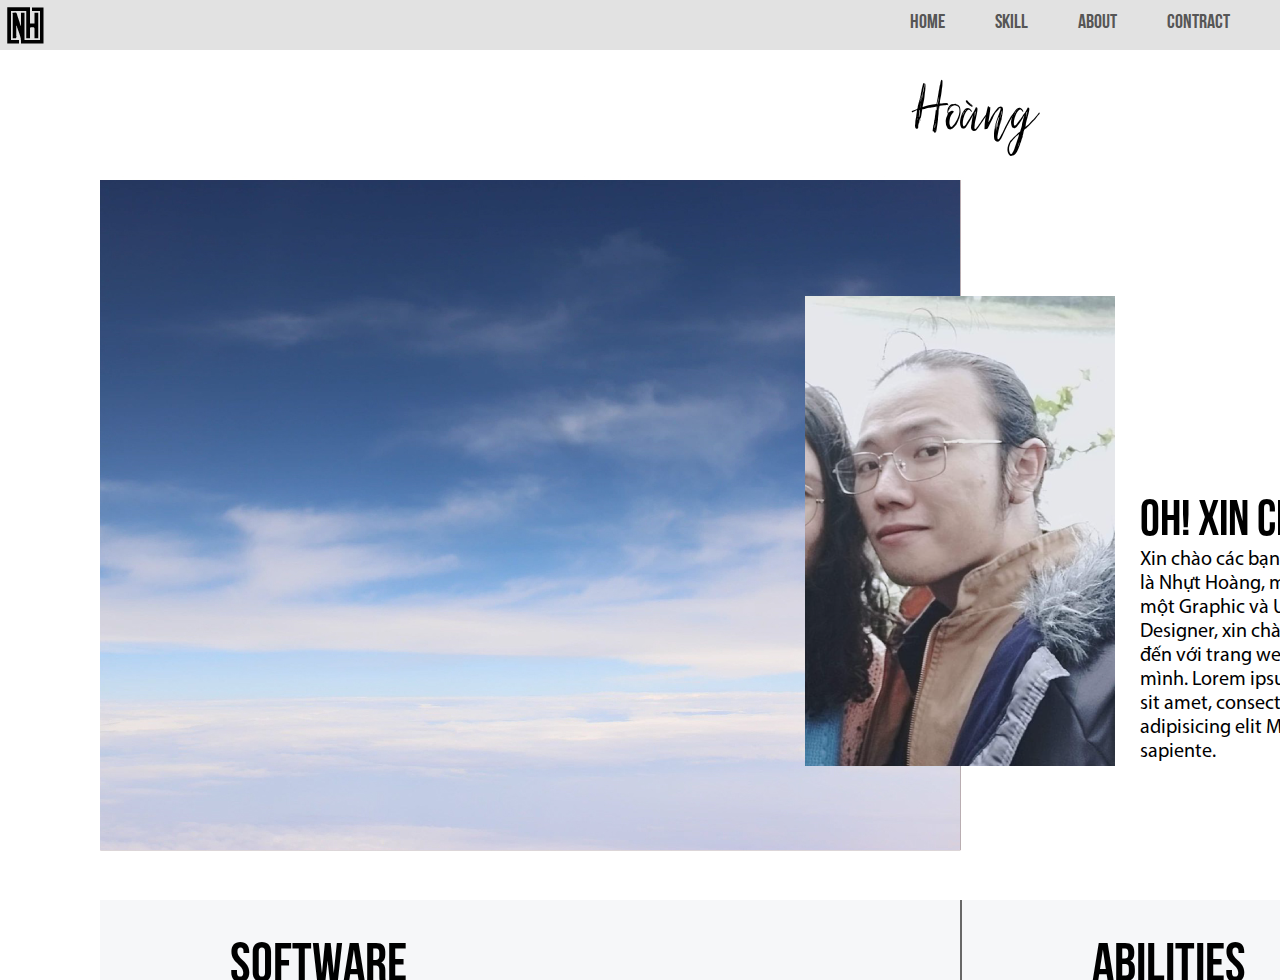
<file: index.html>
<!doctype html>
<html>
<head>
<meta charset="utf-8">
<title>Untitled Document</title>
	<link rel="stylesheet" href="css/main.css">
</head>

<body>
	<div class="container">
		<div class="header">
			<img src="images/logo-01-01.png">
			<div class="menu">
				<ul>
					<li><a href="#pagend4">CONTRACT</a></li>
					<li><a href="#pagend3">ABOUT</a></li>
					<li><a href="#pagend2">SKILL</a></li>
					<li><a href="#pagend1">HOME</a></li>
				</ul>
			</div>
		</div>
		<div class="content">
			<button onclick="topFunction()" id="myBtn" title="Go to top">Top</button>
			<div class="home" id="pagend1">
				<span style="font-family: font2;font-size: 80px">Hoàng</span>
				<div class="ava"></div>
				<div class="ava-text">
					<p style="font-family: font1;font-size: 50px;margin-top: 50px">OH! Xin chào</p>
					<p style="font-family: font3;font-size: 20px">Xin chào các bạn tên mình là Nhựt Hoàng, mình là một Graphic và UI/UX Designer, xin chào các bạn đến với trang web của mình. Lorem ipsum dolor sit amet, consectetur adipisicing elit Maiores sapiente. </p>	
				</div>
			</div>
			<div class="skill" id="pagend2">
				<div class="skill-1">
					<p style="font-family: font1;font-size: 55px;margin-left: 130px;margin-top: 40px">SOFTWARE</p>
				</div>
			  <div class="skill-2">
					<p style="font-family: font1;font-size: 55px;margin-left: 130px;margin-top: 40px">ABILITIES</p>
					<p style="font-family: font3;font-size: 20px;margin-left: 130px;margin-top: 50px">&#10003; Thân thiện</p>
					<p style="font-family: font3;font-size: 20px;margin-left: 130px">&#10003; Khả năng giao tiếp tiếng Anh tốt</p>
					<p style="font-family: font3;font-size: 20px;margin-left: 130px">&#10003; Chịu áp lực tốt</p>
					<p style="font-family: font3;font-size: 20px;margin-left: 130px">&#10003; Sáng tạo</p>
					<p style="font-family: font3;font-size: 20px;margin-left: 130px">&#10003; Thân thiện</p>
					<p style="font-family: font3;font-size: 20px;margin-left: 130px">&#10003; Khả năng giao tiếp tiếng Anh tốt</p>
					<p style="font-family: font3;font-size: 20px;margin-left: 130px">&#10003; Chịu áp lực tốt</p>
					<p style="font-family: font3;font-size: 20px;margin-left: 130px">&#10003; Sáng tạo</p>
					
				</div>
				
				<div class="skill-3">
					<p style="font-family: font1;font-size: 55px;margin-left: 130px;margin-top: 40px">EXPERIENCE</p>
					<div class="skill3-text">
						<p style="font-family: font1;font-size: 25px;">EDUCATION</p>
						<p style="font-family: font3"><b>Đang học tại trường cao đẳng mỹ thuật Arena Multimedia</b></p>
						<p style="font-family: font3">8/2019 - 2022</p>
						<div class="gap"></div>
						<p style="font-family: font1;font-size: 25px;">WORK</p>
						<p style="font-family: font3"><b>Đang làm việc tại công ty truyền hình Yeah1TV</b></p>
						<p style="font-family: font3">2D design</p>
						<div class="gap"></div>
						<p style="font-family: font1;font-size: 25px;">seminars and workshop</p>
						<p style="font-family: font3"><b>Hướng dẫn thiết kế ý tưởng để trở thành một nghệ sĩ tư duy<b></p>
						<p style="font-family: font3">15/2, 2020</p>
					</div>
				</div>
				<div class="skill-4">
					<p style="font-family: font1;font-size: 55px;margin-left: 130px;margin-top: 40px">LANGUAGE</p>
				</div>
			</div>
			<div class="about" id="pagend3">
				<div class="box">
					
					<div class="box2">
						<img src="images/adffghdgh-01.jpg" onclick="openModal();currentSlide(1)" class="hover-shadow">
						<div class="label" style="font-size: 70px"><b>+</b></div>
					</div>
					<div class="box1"></div>
					<div class="box2">
						<img src="images/sadasdasd-01-01-01.jpg" onclick="openModal();currentSlide(1)" class="hover-shadow">
						<div class="label" style="font-size: 70px;"><b>+</b></div>
					</div>
					<div id="myModal" class="modal">
  <span class="close cursor" onclick="closeModal()">&times;</span>
  <div class="modal-content">

    <div class="mySlides">
      <div class="numbertext">1 / 4</div>
      <img src="images/adffghdgh-01.jpg" style="width:100%">
    </div>

    <div class="mySlides">
      <div class="numbertext">2 / 4</div>
      <img src="images/sadasdasd-01-01-01.jpg" style="width:100%">
    </div>

    <div class="mySlides">
      <div class="numbertext">3 / 4</div>
      <img src="images/103843301_294845348586385_8025056695890330469_n.jpg" style="width:100%">
    </div>

    <div class="mySlides">
      <div class="numbertext">4 / 4</div>
      <img src="images/116722124_1158440027863373_3944076566903058540_o.jpg" style="width:100%">
    </div>

    <!-- Next/previous controls -->
    <a class="prev" onclick="plusSlides(-1)">&#10094;</a>
    <a class="next" onclick="plusSlides(1)">&#10095;</a>

    <!-- Caption text -->
    <div class="caption-container">
      <p id="caption"></p>
    </div>

    <!-- Thumbnail image controls -->
    <div class="column">
      <img class="demo" src="images/adffghdgh-01.jpg" onclick="currentSlide(1)" alt="Nature">
    </div>

    <div class="column">
      <img class="demo" src="images/sadasdasd-01-01-01.jpg" onclick="currentSlide(2)" alt="Snow">
    </div>

    <div class="column">
      <img class="demo" src="images/103843301_294845348586385_8025056695890330469_n.jpg" onclick="currentSlide(3)" alt="Mountains">
    </div>

    <div class="column">
      <img class="demo" src="images/116722124_1158440027863373_3944076566903058540_o.jpg" onclick="currentSlide(4)" alt="Lights">
    </div>
  </div>
</div>
				</div>
				<div class="textbox">
					<div class="text1">
						<p style="font-family: font3;font-size: 25px;margin-top: 20px"><b>Thông tin cá nhân</b></p>
					</div>
					<div class="text2">
						<p style="font-family: font3;font-size: 25px;float: right;margin-right: 7px;margin-top: 20px"><b>Sản phẩm của tôi</b></p>
					</div>	
				</div>
				<div class="button-box">
					<div class="readmore-button" style="font-family: font1;font-size: 25px"><p>READ MORE</p></div>
					<div class="readmore-gap"></div>
					<div class="readmore-button" style="font-family: font1;font-size: 25px"><p>READ MORE</p></div>
				</div>
			</div>
			<div class="contract" id="pagend4">
				<span style="font-family: font1;font-size: 55px;margin-left: 745px">CONTRACT ME</span>
				<div class="contract-box1">
					<a href="https://www.facebook.com/nhuthoang.tran.5473"><div class="contract-box-link1"></div></a>
					<div class="contract-box-gap"></div>
					<a href="https://www.instagram.com/?hl=vi"><div class="contract-box-link2"></div></a>
					<div class="contract-box-gap"></div>
					<a href="https://www.instagram.com/?hl=vi"><div class="contract-box-link3"></div></a>
				</div>
				<div class="contract-box2">
					<a href="0935067883"><div class="contract-box-link4"></div></a>
					<div class="contract-box-gap"></div>
					<a href="https://www.instagram.com/?hl=vi"><div class="contract-box-link5"></div></a>
					<div class="contract-box-gap"></div>
					<a href="https://www.instagram.com/?hl=vi"><div class="contract-box-link6"></div></a>
				</div>
			</div>
		</div>
		<div class="footer1">
			<img src="images/asfadfgsfghsfg-01.png">
			<div class="footer1-menu">
				<ul>
					<li><a href="#pagend1">HOME</a></li>
					<li><a href="#pagend2">SKILL</a></li>
					<li><a href="#pagend3">ABOUT</a></li>
					<li><a href="#pagend4">CONTRACT</a></li>
				</ul>
			</div>
			
		</div>
		<div class="footer2">
			<div class="footer2-text" style="font-family: font3">
				<p style="font-family: font3">" Tôi chưa bao giờ gặp vấn đề với những khách hàng thiếu hiểu biết. Không có khách hàng nào là không tốt cả. Công việc của chúng ta là làm thật tốt sản phẩm của ta và khiến cho khách hàng phải thích nó "</p>
				<p style="font-size: 20px">_Bob Gill_</p>
			</div>
			<div class="footer2-contract">
				<a href="#"><div class="icon1"></div></a>
				<a href="#"><div class="icon2"></div></a>
				<a href="#"><div class="icon3"></div></a>
				<a href="#"><div class="icon4"></div></a>
			</div>
		</div>
	</div>
	<script>
//Get the button
var mybutton = document.getElementById("myBtn");

// When the user scrolls down 20px from the top of the document, show the button
window.onscroll = function() {scrollFunction()};

function scrollFunction() {
  if (document.body.scrollTop > 20 || document.documentElement.scrollTop > 20) {
    mybutton.style.display = "block";
  } else {
    mybutton.style.display = "none";
  }
}

// When the user clicks on the button, scroll to the top of the document
function topFunction() {
  document.body.scrollTop = 0;
  document.documentElement.scrollTop = 0;
}
</script>
	<script>
// Open the Modal
function openModal() {
  document.getElementById("myModal").style.display = "block";
}

// Close the Modal
function closeModal() {
  document.getElementById("myModal").style.display = "none";
}

var slideIndex = 1;
showSlides(slideIndex);

// Next/previous controls
function plusSlides(n) {
  showSlides(slideIndex += n);
}

// Thumbnail image controls
function currentSlide(n) {
  showSlides(slideIndex = n);
}

function showSlides(n) {
  var i;
  var slides = document.getElementsByClassName("mySlides");
  var dots = document.getElementsByClassName("demo");
  var captionText = document.getElementById("caption");
  if (n > slides.length) {slideIndex = 1}
  if (n < 1) {slideIndex = slides.length}
  for (i = 0; i < slides.length; i++) {
    slides[i].style.display = "none";
  }
  for (i = 0; i < dots.length; i++) {
    dots[i].className = dots[i].className.replace(" active", "");
  }
  slides[slideIndex-1].style.display = "block";
  dots[slideIndex-1].className += " active";
  captionText.innerHTML = dots[slideIndex-1].alt;
}
</script>
</body>
</html>
</file>
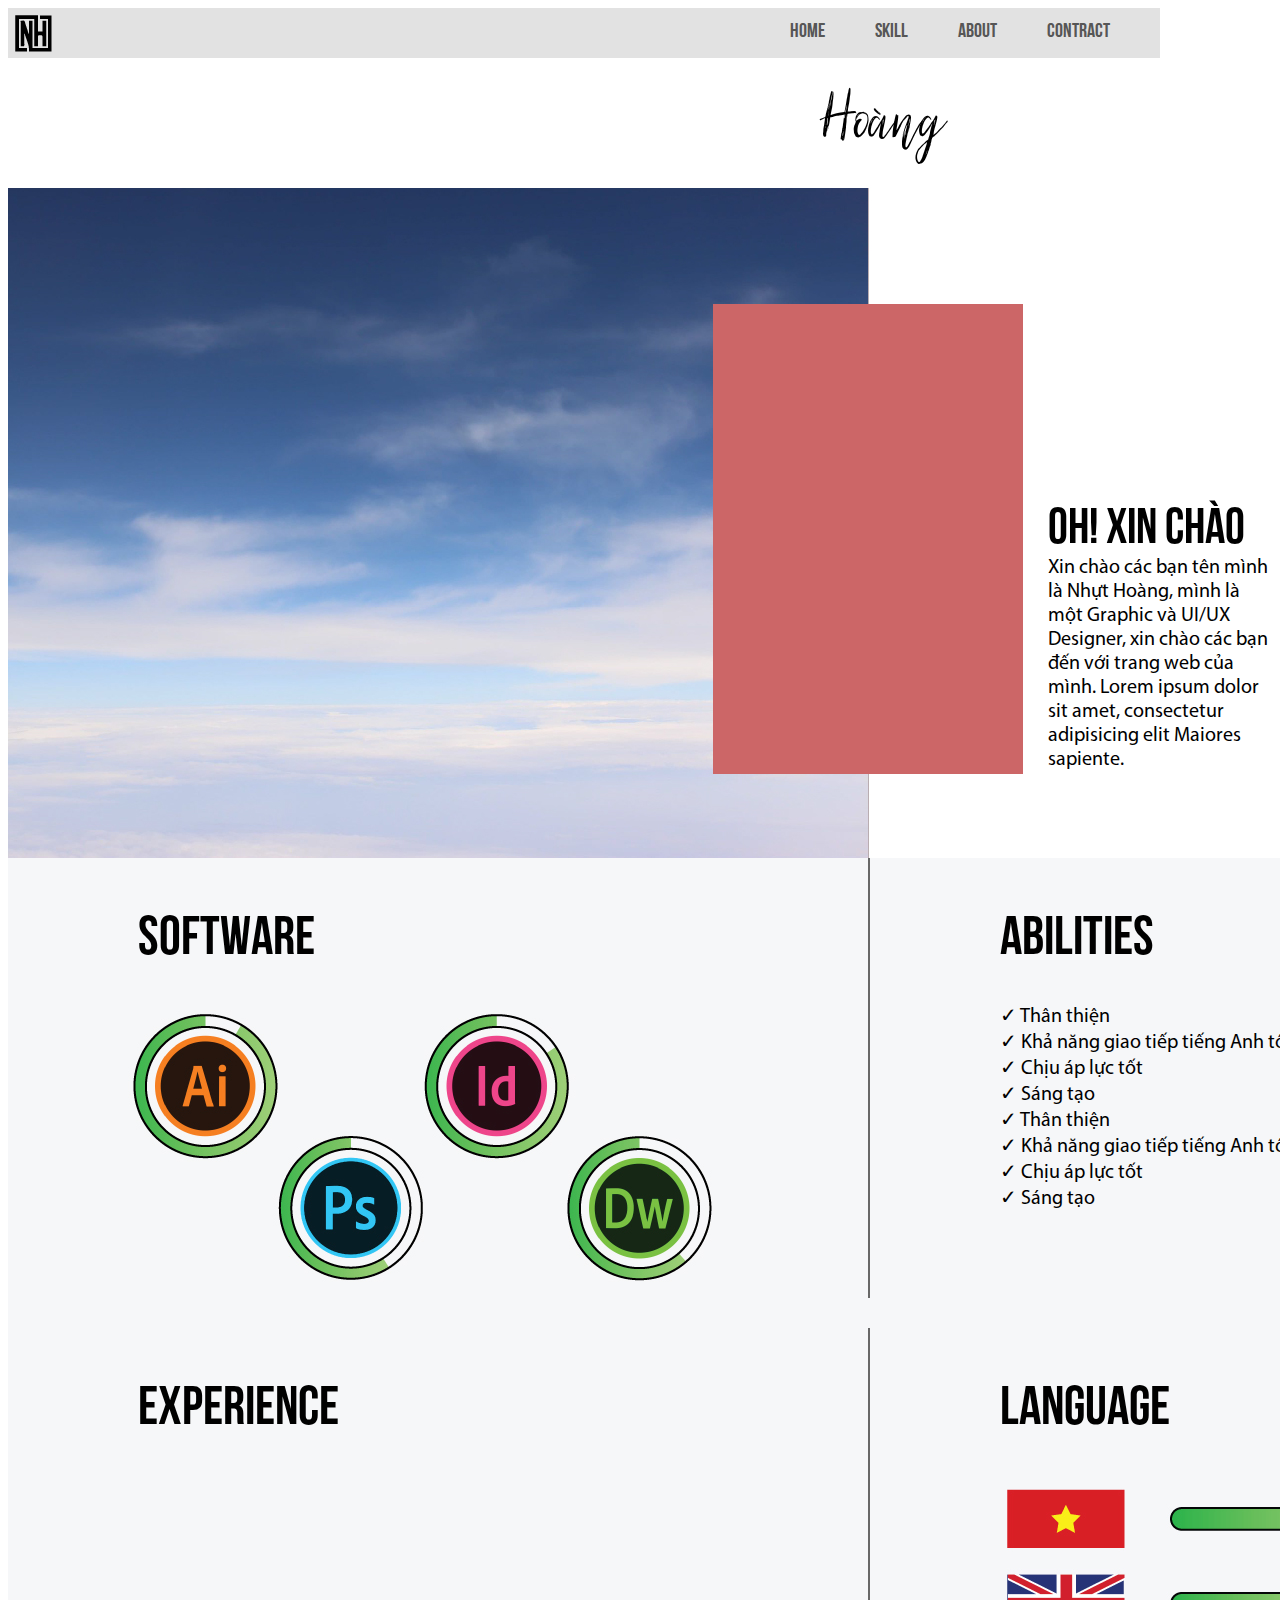
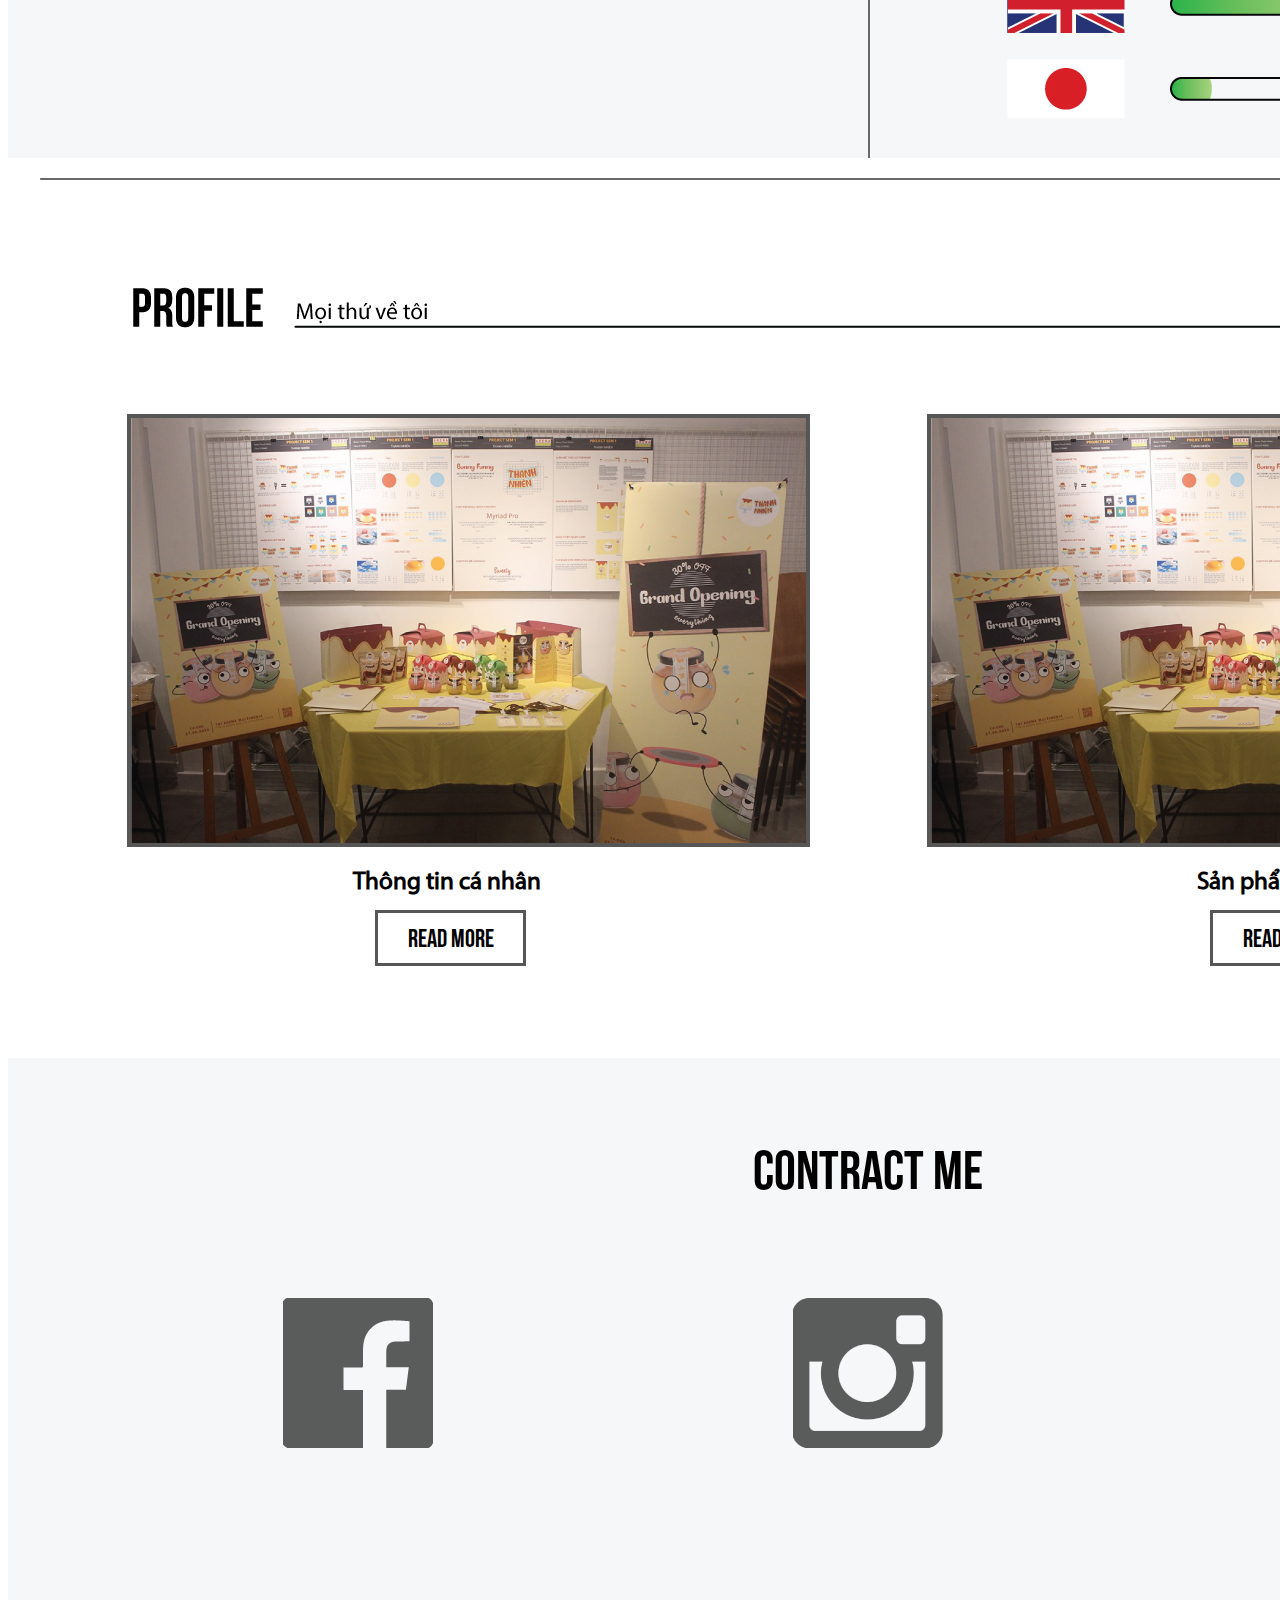
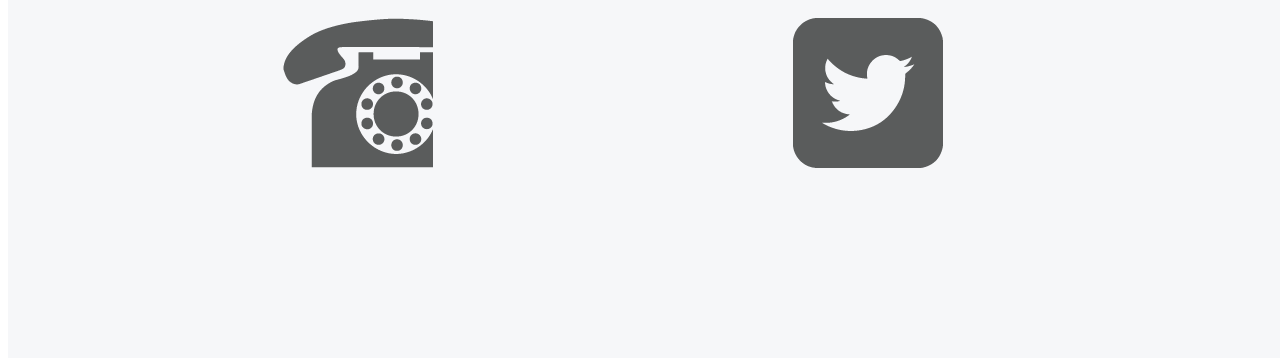
<file: css/index.html>
<!doctype html>
<html>
<head>
<meta charset="utf-8">
<title>Untitled Document</title>
	<link rel="stylesheet" href="css/main.css">
</head>

<body>
	<div class="container">
		<div class="header">
			<img src="images/logo-01-01.png">
			<div class="menu">
				<ul>
					<li><a href="#pagend4">CONTRACT</a></li>
					<li><a href="#pagend3">ABOUT</a></li>
					<li><a href="#pagend2">SKILL</a></li>
					<li><a href="#pagend1">HOME</a></li>
				</ul>
			</div>
		</div>
		<div class="content">
			<div class="home" id="pagend1">
				<span style="font-family: font2;font-size: 80px">Hoàng</span>
				<div class="ava"></div>
				<div class="ava-text">
					<p style="font-family: font1;font-size: 50px">OH! Xin chào</p>
					<p style="font-family: font3;margin-top: -50px;font-size: 20px">Xin chào các bạn tên mình là Nhựt Hoàng, mình là một Graphic và UI/UX Designer, xin chào các bạn đến với trang web của mình. Lorem ipsum dolor sit amet, consectetur adipisicing elit Maiores sapiente. </p>	
				</div>
			</div>
			<div class="skill" id="pagend2">
				<div class="skill-1">
					<p style="font-family: font1;font-size: 55px;margin-left: 130px">SOFTWARE</p>
				</div>
			  <div class="skill-2">
					<p style="font-family: font1;font-size: 55px;margin-left: 130px">ABILITIES</p>
					<p style="font-family: font3;font-size: 20px;margin-left: 130px;margin-top: -20px">&#10003; Thân thiện</p>
					<p style="font-family: font3;font-size: 20px;margin-left: 130px;margin-top: -20px">&#10003; Khả năng giao tiếp tiếng Anh tốt</p>
					<p style="font-family: font3;font-size: 20px;margin-left: 130px;margin-top: -20px">&#10003; Chịu áp lực tốt</p>
					<p style="font-family: font3;font-size: 20px;margin-left: 130px;margin-top: -20px">&#10003; Sáng tạo</p>
					<p style="font-family: font3;font-size: 20px;margin-left: 130px;margin-top: -20px">&#10003; Thân thiện</p>
					<p style="font-family: font3;font-size: 20px;margin-left: 130px;margin-top: -20px">&#10003; Khả năng giao tiếp tiếng Anh tốt</p>
					<p style="font-family: font3;font-size: 20px;margin-left: 130px;margin-top: -20px">&#10003; Chịu áp lực tốt</p>
					<p style="font-family: font3;font-size: 20px;margin-left: 130px;margin-top: -20px">&#10003; Sáng tạo</p>
					
				</div>
				
				<div class="skill-3">
					<p style="font-family: font1;font-size: 55px;margin-left: 130px">EXPERIENCE</p>
				</div>
				<div class="skill-4">
					<p style="font-family: font1;font-size: 55px;margin-left: 130px">LANGUAGE</p>
				</div>
			</div>
			<div class="about" id="pagend3">
				<div class="box">
					<div class="box2">
						<img src="images/sadasdasd-01-01-01.jpg" alt="img1">
						<div class="label" style="font-size: 70px"><b>+</b></div>
					</div>
					<div class="box1"></div>
					<div class="box2">
						<img src="images/sadasdasd-01-01-01.jpg" alt="img2">
						<div class="label" style="font-size: 70px;"><b>+</b></div>
					</div>
				</div>
				<div class="textbox">
					<div class="text1">
						<p style="font-family: font3;font-size: 25px"><b>Thông tin cá nhân</b></p>
					</div>
					<div class="text2">
						<p style="font-family: font3;font-size: 25px;float: right;margin-right: 7px"><b>Sản phẩm của tôi</b></p>
					</div>	
				</div>
				<div class="button-box">
					<div class="readmore-button" style="font-family: font1;font-size: 25px"><p>READ MORE</p></div>
					<div class="readmore-gap"></div>
					<div class="readmore-button" style="font-family: font1;font-size: 25px"><p>READ MORE</p></div>
				</div>
			</div>
			<div class="contract" id="pagend4">
				<span style="font-family: font1;font-size: 55px;margin-left: 745px">CONTRACT ME</span>
				<div class="contract-box1">
					<div class="contract-box-link1"></div>
					<div class="contract-box-gap"></div>
					<div class="contract-box-link2"></div>
					<div class="contract-box-gap"></div>
					<div class="contract-box-link3"></div>
				</div>
				<div class="contract-box2">
					<div class="contract-box-link4"></div>
					<div class="contract-box-gap"></div>
					<div class="contract-box-link5"></div>
					<div class="contract-box-gap"></div>
					<div class="contract-box-link6"></div>
				</div>
			</div>
		</div>
		<div class="footer"></div>
	</div>
</body>
</html>
</file>
<file: css/main.css>
*{
margin:0;
padding: 0;
}
@font-face {
  font-family: font1;
  src: url("../font/BebasNeue-Bold.otf");
}
@font-face {
  font-family: font2;
  src: url("../font/Silhouetto-Script.ttf");
}
@font-face {
  font-family: font3;
  src: url("../font/MYRIADPRO-REGULAR.OTF");
}
.container{
	width: 1920px;
	height: 980px;
	background: #FFFFFF;
	margin: 0 auto;
	scroll-behavior: smooth;
	overflow-y: scroll;
}
.header{
	width: 100%;
	height: 50px;
	background: #E2E2E2;
	position: fixed;
	margin: 0 auto;
}
.menu{
	width: 80%;
	height: 50px;
	float: right;
}
.header img{
	margin-top: 6.5px;
	margin-left: 6.5px;
}
.header .menu ul{
	list-style: none;
}
.header .menu ul li{
	float: right;
	margin-right: 50px;
	margin-top: 12.5px;
}
.header .menu ul li a{
	text-decoration: none;
	color: #565656;
	font-family: font1;
	font-size: 20px;
}
.header .menu ul li:hover a{
	border-bottom: #565656 3px solid;
}
.content{
	width: 1720px;
	height: 3550px;
	background: #B79696;
	margin: 0 auto;
}
.home{
	width: 100%;
	height: 830px;
	padding-top: 70px;
	background: url("../images/103843301_294845348586385_8025056695890330469_n-01-01.jpg");
}
.home span{
	margin-left: 810px;
}
.ava{
	width: 310px;
	height: 470px;
	background: url("../images/fasdgsfbdvb-01.png");
	margin: 0 auto;
	margin-top: 130px;
}
.ava-text{
	width: 220px;
	height: 310px;
	float: right;
	margin-top: -319px;
	margin-right: 460px;
}
.skill{
	width: 100%;
	height: 900px;
	background: #F6F7F9;
}
.skill-1{
	width: 858px;
	height: 440px;
	background: url("../images/sdasdasd-01.jpg");
	float: left;
}
.skill-2{
	width: 858px;
	height: 440px;
	border-left: 2px #686868 solid;
	float: right;
}
.skill-3{
	width: 860px;
	height: 430px;
	float: left;
	margin-top: 30px;
}
.skill3-text{
	width: 500px;
	height: 230px;
	margin-left: 130px;
	margin-top: 50px;
}
.skill3-text .gap{
	height: 10px;
}
.skill-4{
	width: 858px;
	height: 430px;
	border-left: 2px #686868 solid;
	float: right;
	margin-top: 30px;
	background: url("../images/SADAFADF-01-01.jpg");
}
.about{
	width: 100%;
	height: 640px;
	background: url("../images/dDdafadfadf-01.jpg");
	padding-top: 260px;
}
.box{
	width: 1475px;
	height: 425px;
	margin: 0 auto;
}
.box1{
	width: 125px;
	height: 50px;
	float: left;
}
.box2{
	width: 675px;
	height: 425px;
	background: #FFFFFF;
	float: left;
	outline: 4px #565656 solid;
	position: relative;
}
.label{
	width: 70px;
	height: 70px;
	background: #565656;
	border-radius: 100px;
	position: absolute;
	color: aliceblue;
	top: 180px;
	text-align: center;
	opacity: 0;
	transition: all 0.3s linear;
	left: 0px;
}
.box2:hover .label{
	opacity: 1;
	left: 310px;
}
.box2 img{
	opacity: 1;
	transition: all 0.3s linear;
}
.box2:hover img{
	opacity: 0.5;
}
.textbox{
	width: 1030px;
	height: 50px;
	margin: 0 auto;
}
.text1{
	width: 300px;
	height: 50px;
	float: left;
}
.text2{
	width: 300px;
	height: 50px;
	float: right;
}
.button-box{
	width: 980px;
	height: 50px;
	margin: 0 auto;
	margin-top: 20px;
}
.readmore-button{
	width: 145px;
	height: 50px;
	background: #FFFFFF;
	float: left;
	text-align: center;
	line-height: 55px;
	outline: 3px #565656 solid;
}
.readmore-gap{
	width: 690px;
	float: left;
	height: 50px;
}
.readmore-button:hover{
	background: #000000;
	outline: 0px;
}
.readmore-button:hover p{
	color: aliceblue;
}
.contract{
	width: 100%;
	height: 810px;
	background: #F6F7F9;
	padding-top: 90px;
}
.contract-box1{
	width: 1170px;
	height: 150px;
	margin: 0 auto;
	margin-top: 95px;
}
.contract-box-link1{
	width: 150px;
	height: 150px;
	background: url(../images/asdasfaf-01.png);
	float: left;
}
.contract-box-link2{
	width: 150px;
	height: 150px;
	background: url(../images/asdasdasd-01.png);
	float: left;
}
.contract-box-link3{
	width: 150px;
	height: 150px;
	background: url(../images/xcasdcxc-01.png);
	float: left;
}
.contract-box-gap{
	width: 360px;
	float: left;
	height: 150px
}
.contract-box2{
	width: 1170px;
	height: 150px;
	margin: 0 auto;
	margin-top: 170px;
}
.contract-box-link4{
	width: 150px;
	height: 150px;
	background: url("../images/ádasdasd-01.png");
	float: left;
}
.contract-box-link5{
	width: 150px;
	height: 174px;
	background: url("../images/sadfads.png");
	float: left;
}
.contract-box-link6{
	width: 150px;
	height: 168px;
	background: url(../images/asdsdad-01.png);
	float: left;
}
.contract a:hover .contract-box-link1{
	background: url("../images/ghjkgmnghm-01.png");
}
.contract a:hover .contract-box-link2{
	background: url("../images/xvbxzxcv-01.png");
}
.contract a:hover .contract-box-link3{
	background: url("../images/cb,jh,-01.png");
}
.contract a:hover .contract-box-link4{
	background: url("../images/cvnghjk-01.png");
}
.contract a:hover .contract-box-link5{
	height: 171px;
	background: url("../images/aghdjgdvnb.png");
}
.contract a:hover .contract-box-link6{
	height: 167px;
	background: url("../images/gdbczxzZ.png");
}
.footer1{
	width: 1920px;
	height: 200px;
	background: #595959;
}
.footer1 img{
	margin-left: 920px;
	margin-top: 30px;
	width: 70px;
}
.footer1-menu{
	width: 370px;
	height: 50px;
	margin-left: 800px;
	margin-top: 10px;
}
.footer1 .footer1-menu ul{
	list-style: none;
}
.footer1 .footer1-menu ul li{
	float: left;
	margin-right: 50px;
	margin-top: 12.5px;
}
.footer1 .footer1-menu ul li a{
	text-decoration: none;
	color: aliceblue;
	font-family: font1;
	font-size: 20px;
}
.footer1 .footer1-menu ul li:hover a{
	color: #000000;
}
.footer2{
	width: 1920px;
	height: 200px;
	background: #565656;
}
.footer2-text{
	width: 800px;
	height: 70px;
	margin: 0 auto;
	padding-top: 30px;
	text-align: center;
	color: aliceblue;
}
.footer2-contract{
	width: 220px;
	height: 30px;
	margin: 0 auto;
	margin-top: 10px;
}
.icon1{
	width: 30px;
	height: 30px;
	float: left;
	background: url("../images/asfadsfasdasd-01.png");
	margin-left: 20px;
}
.icon2{
	width: 30px;
	height: 30px;
	float: left;
	background: url("../images/sadgsfgsfgsfg-01.png");
	margin-left: 20px;
}
.icon3{
	width: 30px;
	height: 30px;
	float: left;
	background: url("../images/asdgdgbcvb-01.png");
	margin-left: 20px;
}
.icon4{
	width: 30px;
	height: 33px;
	float: left;
	background: url("../images/fasdxcvhfhjgjk.png");
	margin-left: 20px;
}
.icon1:hover{
	background: url("../images/afsfgncbvxzx-01.png");
}
.icon2:hover{
	background: url("../images/adfxvbfhzzcx-01.png");
}
.icon3:hover{
	background: url("../images/afsfhgjgjk;kl-01.png");
}
.icon4:hover{
	background: url("../images/asdfsdghdghdgnb.png");
}
#myBtn {
  display: none;
  position: fixed;
  bottom: 20px;
  right: 30px;
  z-index: 99;
  font-size: 18px;
  border: none;
  outline: none;
  background-color: #565656;
  color: white;
  cursor: pointer;
  padding: 15px;
  border-radius: 4px;
}

#myBtn:hover {
  background-color: #000000;
}
.row > .column {
  padding: 0 8px;
}

.row:after {
  content: "";
  display: table;
  clear: both;
}

/* Create four equal columns that floats next to eachother */
.column {
  float: left;
  width: 25%;
}

/* The Modal (background) */
.modal {
  display: none;
  position: fixed;
  z-index: 1;
  padding-top: 100px;
  left: 0;
  top: 0;
  width: 100%;
  height: 100%;
  overflow: auto;
  background-color: black;
}

/* Modal Content */
.modal-content {
  position: relative;
  background-color: #fefefe;
  margin: auto;
  padding: 0;
  width: 90%;
  max-width: 1200px;
}

/* The Close Button */
.close {
  color: white;
  position: absolute;
  top: 10px;
  right: 25px;
  font-size: 35px;
  font-weight: bold;
}

.close:hover,
.close:focus {
  color: #999;
  text-decoration: none;
  cursor: pointer;
}

/* Hide the slides by default */
.mySlides {
  display: none;
}

/* Next & previous buttons */
.prev,
.next {
  cursor: pointer;
  position: absolute;
  top: 50%;
  width: auto;
  padding: 16px;
  margin-top: -50px;
  color: white;
  font-weight: bold;
  font-size: 20px;
  transition: 0.6s ease;
  border-radius: 0 3px 3px 0;
  user-select: none;
  -webkit-user-select: none;
}

/* Position the "next button" to the right */
.next {
  right: 0;
  border-radius: 3px 0 0 3px;
}

/* On hover, add a black background color with a little bit see-through */
.prev:hover,
.next:hover {
  background-color: rgba(0, 0, 0, 0.8);
}

/* Number text (1/3 etc) */
.numbertext {
  color: #f2f2f2;
  font-size: 12px;
  padding: 8px 12px;
  position: absolute;
  top: 0;
}

/* Caption text */
.caption-container {
  text-align: center;
  background-color: black;
  padding: 2px 16px;
  color: white;
}

img.demo {
  opacity: 0.6;
}

.active,
.demo:hover {
  opacity: 1;
}

img.hover-shadow {
  transition: 0.3s;
}

.hover-shadow:hover {
  box-shadow: 0 4px 8px 0 rgba(0, 0, 0, 0.2), 0 6px 20px 0 rgba(0, 0, 0, 0.19);
}
</file>
<file: css/css/main.css>
@font-face {
  font-family: font1;
  src: url("../font/BebasNeue-Bold.otf");
}
@font-face {
  font-family: font2;
  src: url("../font/Silhouetto-Script.ttf");
}
@font-face {
  font-family: font3;
  src: url("../font/MYRIADPRO-REGULAR.OTF");
}
body{
	height: 960px;
}
.container{
	width: 1720px;
	height: auto;
	background: #989898;
	margin: 0 auto;
	scroll-behavior: smooth;
}
.header{
	width: 90%;
	height: 50px;
	background: #E2E2E2;
	position: fixed;
}
.menu{
	width: 80%;
	height: 50px;
	float: right;
}
.header img{
	margin-top: 6.5px;
	margin-left: 6.5px;
}
.header .menu ul{
	list-style: none;
}
.header .menu ul li{
	float: right;
	margin-right: 50px;
	margin-top: -2px;
}
.header .menu ul li a{
	text-decoration: none;
	color: #565656;
	font-family: font1;
	font-size: 20px;
}
.header .menu ul li:hover a{
	border-bottom: #565656 3px solid;
}
.content{
	width: 100%;
	height: 3550px;
	background: #B79696;
}
.home{
	width: 100%;
	height: 780px;
	padding-top: 70px;
	background: url("../images/103843301_294845348586385_8025056695890330469_n-01-01.jpg");
}
.home span{
	margin-left: 810px;
}
.ava{
	width: 310px;
	height: 470px;
	background: #CC6667;
	margin: 0 auto;
	margin-top: 130px;
}
.ava-text{
	width: 220px;
	height: 310px;
	float: right;
	margin-top: -319px;
	margin-right: 460px;
}
.skill{
	width: 100%;
	height: 900px;
	background: #F6F7F9;
}
.skill-1{
	width: 858px;
	height: 440px;
	background: url("../images/sdasdasd-01.jpg");
	float: left;
}
.skill-2{
	width: 858px;
	height: 440px;
	border-left: 2px #686868 solid;
	float: right;
}
.skill-3{
	width: 860px;
	height: 430px;
	float: left;
	margin-top: 30px;
}
.skill-4{
	width: 858px;
	height: 430px;
	border-left: 2px #686868 solid;
	float: right;
	margin-top: 30px;
	background: url("../images/SADAFADF-01-01.jpg");
}
.about{
	width: 100%;
	height: 640px;
	background: url("../images/dDdafadfadf-01.jpg");
	padding-top: 260px;
}
.box{
	width: 1475px;
	height: 425px;
	margin: 0 auto;
}
.box1{
	width: 125px;
	height: 50px;
	float: left;
}
.box2{
	width: 675px;
	height: 425px;
	background: #FFFFFF;
	float: left;
	outline: 4px #565656 solid;
	position: relative;
}
.label{
	width: 70px;
	height: 70px;
	background: #565656;
	border-radius: 100px;
	position: absolute;
	color: aliceblue;
	top: 180px;
	text-align: center;
	opacity: 0;
	transition: all 0.3s linear;
	left: 0px;
}
.box2:hover .label{
	opacity: 1;
	left: 310px;
}
.box2 img{
	opacity: 1;
	transition: all 0.3s linear;
}
.box2:hover img{
	opacity: 0.5;
}
.textbox{
	width: 1030px;
	height: 50px;
	margin: 0 auto;
}
.text1{
	width: 300px;
	height: 50px;
	float: left;
}
.text2{
	width: 300px;
	height: 50px;
	float: right;
}
.button-box{
	width: 980px;
	height: 50px;
	margin: 0 auto;
	margin-top: 20px;
}
.readmore-button{
	width: 145px;
	height: 50px;
	background: #FFFFFF;
	float: left;
	text-align: center;
	line-height: 5px;
	outline: 3px #565656 solid;
}
.readmore-gap{
	width: 690px;
	float: left;
	height: 50px;
}
.readmore-button:hover{
	background: #000000;
	outline: 0px;
}
.readmore-button:hover p{
	color: aliceblue;
}
.contract{
	width: 100%;
	height: 810px;
	background: #F6F7F9;
	padding-top: 90px;
}
.contract-box1{
	width: 1170px;
	height: 150px;
	margin: 0 auto;
	margin-top: 95px;
}
.contract-box-link1{
	width: 150px;
	height: 150px;
	background: url(../images/asdasfaf-01.png);
	float: left;
}
.contract-box-link2{
	width: 150px;
	height: 150px;
	background: url(../images/asdasdasd-01.png);
	float: left;
}
.contract-box-link3{
	width: 150px;
	height: 150px;
	background: url(../images/xcasdcxc-01.png);
	float: left;
}
.contract-box-gap{
	width: 360px;
	float: left;
	height: 150px
}
.contract-box2{
	width: 1170px;
	height: 150px;
	margin: 0 auto;
	margin-top: 170px;
}
.contract-box-link4{
	width: 150px;
	height: 150px;
	background: url(../images/asdasd-01.png);
	float: left;
}
.contract-box-link5{
	width: 150px;
	height: 150px;
	background: url(../images/xcasdcxc-01.png);
	float: left;
}
.contract-box-link6{
	width: 150px;
	height: 168px;
	background: url(../images/asdsdad-01.png);
	float: left;
}
</file>
